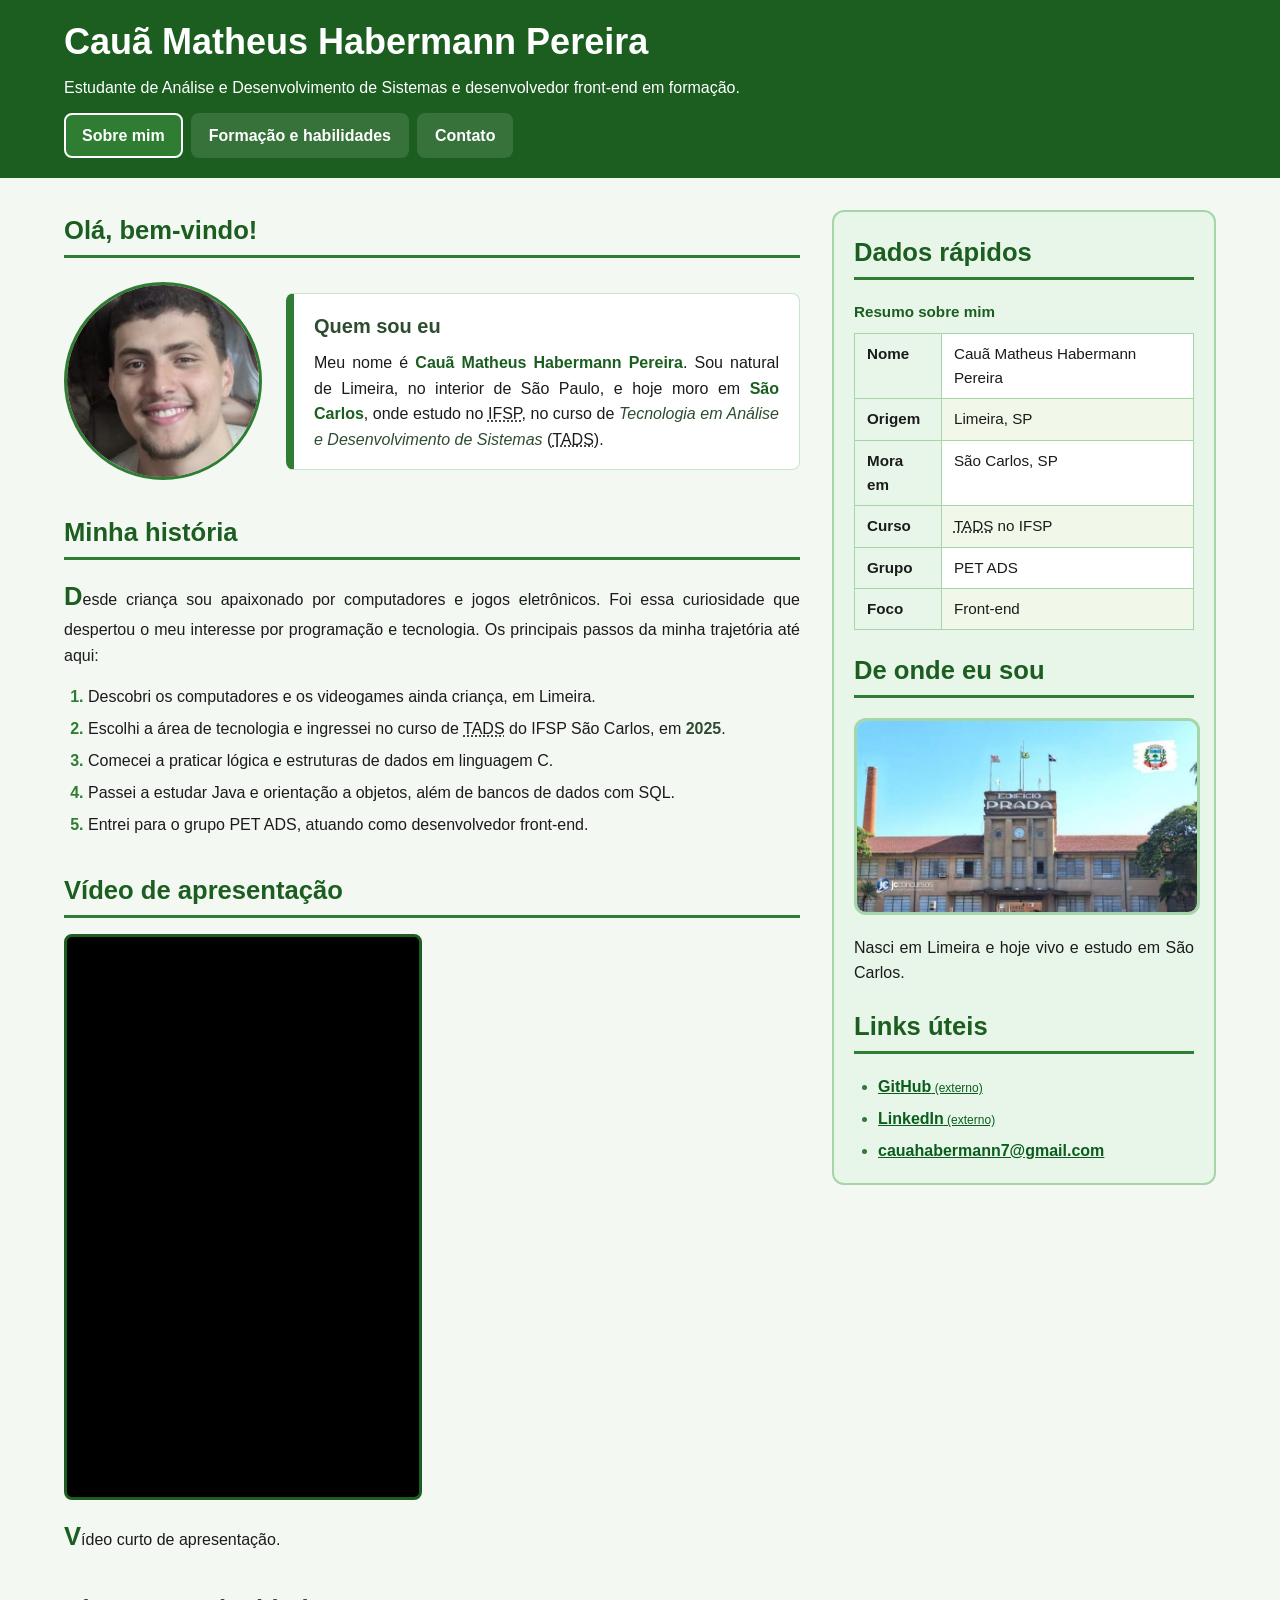
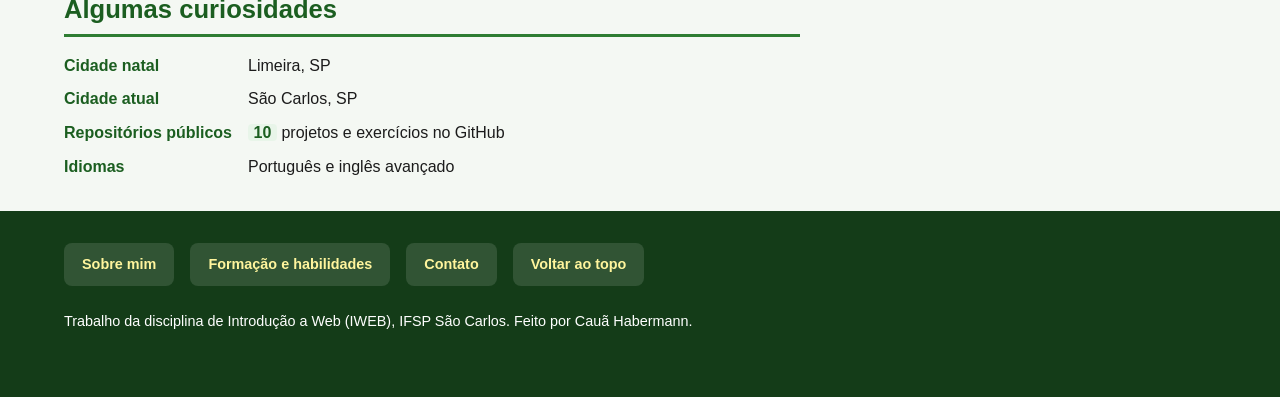
<file: iw/index.html>
<!DOCTYPE html>
<html lang="pt-br">

<head>
    <meta charset="utf-8">
    <title>Cauã Habermann | Sobre mim</title>
    <link rel="stylesheet" href="estilos.css">
</head>

<body>
    <header id="topo">
        <h1>Cauã Matheus Habermann Pereira</h1>
        <p>Estudante de Análise e Desenvolvimento de Sistemas e desenvolvedor front-end em formação.</p>
        <nav>
            <ul>
                <li><a href="index.html" class="atual" title="Você está na página inicial: Sobre mim">Sobre mim</a></li>
                <li><a href="formacao.html" title="Ir para a página de formação, experiência e habilidades">Formação e
                        habilidades</a></li>
                <li><a href="contato.html" title="Ir para a página de contato e formulário">Contato</a></li>
            </ul>
        </nav>
    </header>


    <main>
        <article>

            <section class="apresentacao">
                <h2>Olá, bem-vindo!</h2>
                <img class="perfil" src="img/fotoperfil.jpg" width="400" height="400"
                    alt="Ilustração de uma silhueta de pessoa em fundo verde, representando a foto de perfil do Cauã">
                <article>
                    <header>
                        <h3>Quem sou eu</h3>
                    </header>
                    <p>
                        Meu nome é <strong>Cauã Matheus Habermann Pereira</strong>. Sou natural de Limeira, no
                        interior de São Paulo, e hoje moro em <strong>São Carlos</strong>, onde estudo no
                        <abbr title="Instituto Federal de Educação, Ciência e Tecnologia de São Paulo">IFSP</abbr>,
                        no curso de <em>Tecnologia em Análise e Desenvolvimento de Sistemas</em>
                        (<abbr title="Tecnologia em Análise e Desenvolvimento de Sistemas">TADS</abbr>).
                    </p>
                </article>
            </section>

            <section>
                <h2>Minha história</h2>
                <p>
                    Desde criança sou apaixonado por computadores e jogos eletrônicos. Foi essa curiosidade
                    que despertou o meu interesse por programação e tecnologia. Os principais passos da
                    minha trajetória até aqui:
                </p>
                <ol>
                    <li>Descobri os computadores e os videogames ainda criança, em Limeira.</li>
                    <li>Escolhi a área de tecnologia e ingressei no curso de <abbr
                    title="Tecnologia em Análise e Desenvolvimento de Sistemas">TADS</abbr> do IFSP São Carlos,
                        em <time datetime="2025">2025</time>.</li>
                    <li>Comecei a praticar lógica e estruturas de dados em linguagem C.</li>
                    <li>Passei a estudar Java e orientação a objetos, além de bancos de dados com SQL.</li>
                    <li>Entrei para o grupo PET ADS, atuando como desenvolvedor front-end.</li>
                </ol>

            </section>

            <section>
                <h2>Vídeo de apresentação</h2>
                <iframe src="https://www.youtube.com/embed/_QSm4wiiZ1A" title="Vídeo de apresentação do Cauã no YouTube"
                    width="315" height="560"></iframe>
                <p>
                    Vídeo curto de apresentação. 
                </p>
            </section>

            <section>
                <h2>Algumas curiosidades</h2>
                <dl>
                    <dt>Cidade natal</dt>
                    <dd>Limeira, SP</dd>
                    <dt>Cidade atual</dt>
                    <dd>São Carlos, SP</dd>
                    <dt>Repositórios públicos</dt>
                    <dd><data value="10">10</data> projetos e exercícios no GitHub</dd>
                    <dt>Idiomas</dt>
                    <dd>Português e inglês avançado</dd>
                </dl>
            </section>

        </article>
        <aside>
            <h2>Dados rápidos</h2>
            <table>
                <caption>Resumo sobre mim</caption>
                <colgroup span="1"></colgroup>
                <tr>
                    <th>Nome</th>
                    <td>Cauã Matheus Habermann Pereira</td>
                </tr>
                <tr>
                    <th>Origem</th>
                    <td>Limeira, SP</td>
                </tr>
                <tr>
                    <th>Mora em</th>
                    <td>São Carlos, SP</td>
                </tr>
                <tr>
                    <th>Curso</th>
                    <td><abbr title="Tecnologia em Análise e Desenvolvimento de Sistemas">TADS</abbr> no IFSP</td>
                </tr>
                <tr>
                    <th>Grupo</th>
                    <td>PET ADS</td>
                </tr>
                <tr>
                    <th>Foco</th>
                    <td>Front-end</td>
                </tr>
            </table>

            <h2>De onde eu sou</h2>
              <img src="img/Limeira.jpg" width="600" height="400"
                alt="Limeira, Edificio Prada">
            <p>Nasci em Limeira e hoje vivo e estudo em São Carlos.</p>

            <h2>Links úteis</h2>
            <ul>
                <li><a href="https://github.com/BABERMANN" target="_blank"
                        title="Abrir meu perfil no GitHub em uma nova aba">GitHub</a></li>
                <li><a href="https://www.linkedin.com/in/cau%C3%A3-habermann/" target="_blank"
                        title="Abrir meu perfil no LinkedIn em uma nova aba">LinkedIn</a></li>
                <li><a href="mailto:cauahabermann7@gmail.com"
                        title="Enviar um e-mail para mim">cauahabermann7@gmail.com</a></li>
            </ul>
        </aside>
    </main>
    <footer>
        <nav>
            <ul>
                <li><a href="index.html" title="Ir para a página inicial">Sobre mim</a></li>
                <li><a href="formacao.html" title="Ir para formação e habilidades">Formação e habilidades</a></li>
                <li><a href="contato.html" title="Ir para a página de contato">Contato</a></li>
                <li><a href="#topo" title="Voltar ao topo da página">Voltar ao topo</a></li>
            </ul>
        </nav>
        <p>Trabalho da disciplina de Introdução a Web (IWEB), IFSP São Carlos. Feito por Cauã Habermann.</p>
    </footer>
</body>

</html>
</file>
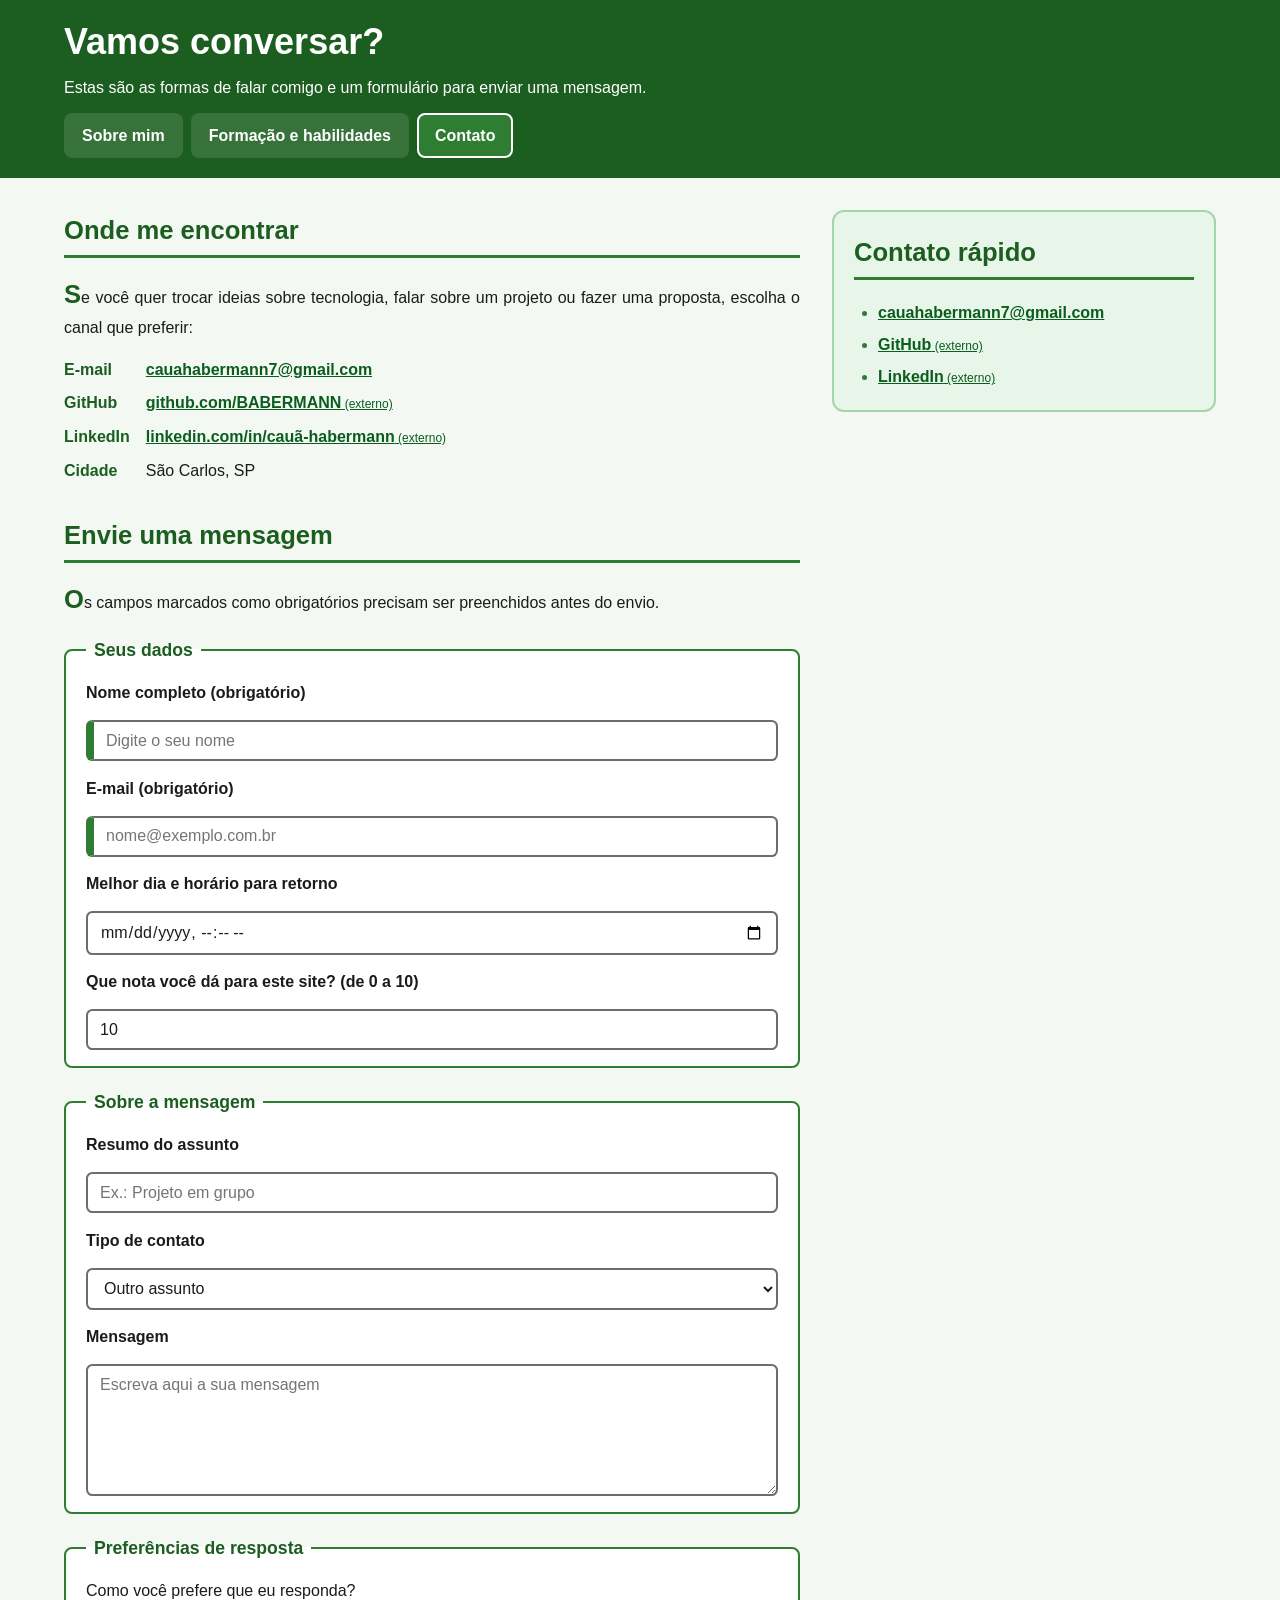
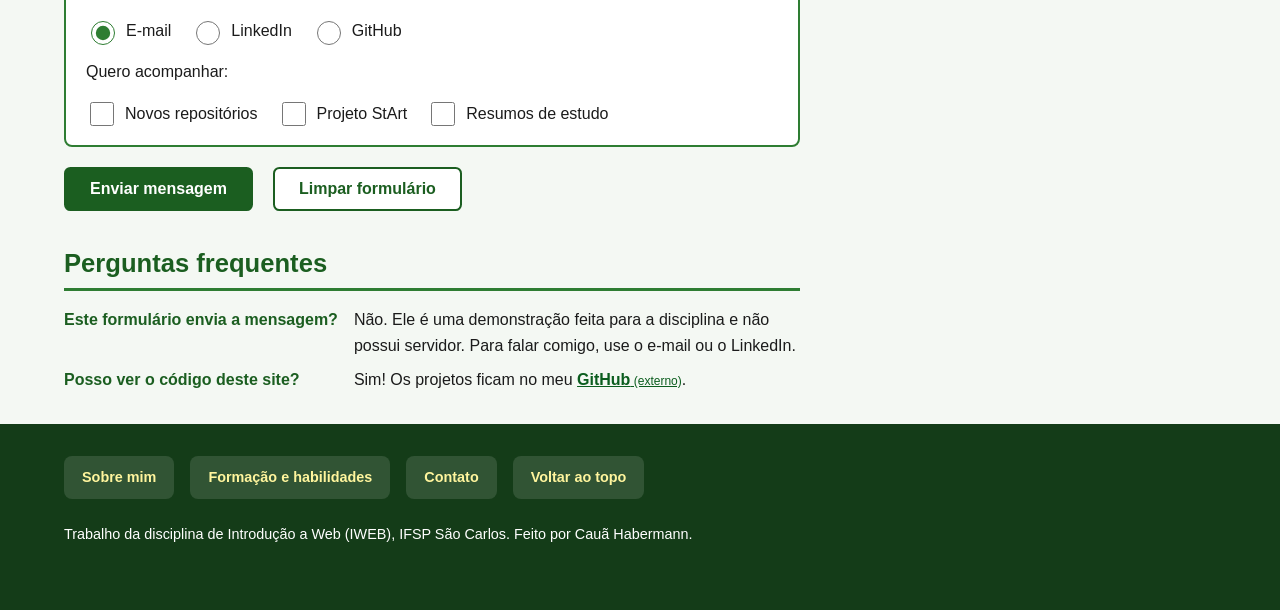
<file: iw/contato.html>
<!DOCTYPE html>
<html lang="pt-br">
    <head>
        <meta charset="utf-8">
        <title>Contato | Cauã Habermann</title>
        <link rel="stylesheet" href="estilos.css">
    </head>
    <body>
        <header id="topo">
            <h1>Vamos conversar?</h1>
            <p>Estas são as formas de falar comigo e um formulário para enviar uma mensagem.</p>
            <nav>
                <ul>
                    <li><a href="index.html" title="Ir para a página inicial: Sobre mim">Sobre mim</a></li>
                    <li><a href="formacao.html" title="Ir para a página de formação e habilidades">Formação e habilidades</a></li>
                    <li><a href="contato.html" class="atual" title="Você está na página de contato">Contato</a></li>
                </ul>
            </nav>
        </header>

        <main>
            <article>

                <section>
                    <h2>Onde me encontrar</h2>
                    <p>
                        Se você quer trocar ideias sobre tecnologia, falar sobre um projeto ou fazer uma
                        proposta, escolha o canal que preferir:
                    </p>
                    <dl>
                        <dt>E-mail</dt>
                        <dd><a href="mailto:cauahabermann7@gmail.com" title="Enviar um e-mail para o Cauã">cauahabermann7@gmail.com</a></dd>
                        <dt>GitHub</dt>
                        <dd><a href="https://github.com/BABERMANN" target="_blank" title="Abrir o perfil do Cauã no GitHub em uma nova aba">github.com/BABERMANN</a></dd>
                        <dt>LinkedIn</dt>
                        <dd><a href="https://www.linkedin.com/in/cau%C3%A3-habermann/" target="_blank" title="Abrir o perfil do Cauã no LinkedIn em uma nova aba">linkedin.com/in/cauã-habermann</a></dd>
                        <dt>Cidade</dt>
                        <dd>São Carlos, SP</dd>
                    </dl>
                </section>

                <section id="formulario">
                    <h2>Envie uma mensagem</h2>
                    <p>
                        Os campos marcados como obrigatórios precisam ser preenchidos antes do envio.
                    </p>

                    <form action="contato.html" method="GET" autocomplete="on">
                        <input type="hidden" name="origem" value="pagina-contato">

                        <fieldset>
                            <legend>Seus dados</legend>

                            <label for="nome">Nome completo (obrigatório)</label>
                            <input id="nome" type="text" name="nome" minlength="3" maxlength="60"
                                   placeholder="Digite o seu nome" required>

                            <label for="email">E-mail (obrigatório)</label>
                            <input id="email" type="email" name="email"
                                   placeholder="nome@exemplo.com.br" required>

                            <label for="retorno">Melhor dia e horário para retorno</label>
                            <input id="retorno" type="datetime-local" name="retorno">

                            <label for="nota">Que nota você dá para este site? (de 0 a 10)</label>
                            <input id="nota" type="number" name="nota" min="0" max="10" step="1" value="10">
                        </fieldset>

                        <fieldset>
                            <legend>Sobre a mensagem</legend>

                            <label for="resumo">Resumo do assunto</label>
                            <input id="resumo" type="text" name="resumo" minlength="3" maxlength="40"
                                   pattern="[A-Za-zÀ-ÿ0-9 ]{3,40}"
                                   title="Use de 3 a 40 letras, números ou espaços"
                                   placeholder="Ex.: Projeto em grupo">

                            <label for="assunto">Tipo de contato</label>
                            <select id="assunto" name="assunto">
                                <option value="">---</option>
                                <option value="estagio">Oportunidade de estágio</option>
                                <option value="projeto">Projeto em grupo</option>
                                <option value="duvida">Dúvida sobre os meus repositórios</option>
                                <option value="outro" selected>Outro assunto</option>
                            </select>

                            <label for="mensagem">Mensagem</label>
                            <textarea id="mensagem" name="mensagem" rows="6" cols="50" maxlength="500"
                                      placeholder="Escreva aqui a sua mensagem" required></textarea>
                        </fieldset>
                        <fieldset>
                            <legend>Preferências de resposta</legend>

                            <p>Como você prefere que eu responda?</p>
                            <section class="opcoes">
                                <label class="opcao" for="resp-email">
                                    <input id="resp-email" type="radio" name="resposta" value="email" checked>E-mail
                                </label>
                                <label class="opcao" for="resp-linkedin">
                                    <input id="resp-linkedin" type="radio" name="resposta" value="linkedin">LinkedIn
                                </label>
                                <label class="opcao" for="resp-github">
                                    <input id="resp-github" type="radio" name="resposta" value="github">GitHub
                                </label>
                            </section>
                            <p>Quero acompanhar:</p>
                            <section class="opcoes">
                                <label class="opcao" for="ac-repos">
                                    <input id="ac-repos" type="checkbox" name="acompanhar[]" value="repositorios">Novos repositórios
                                </label>
                                <label class="opcao" for="ac-start">
                                    <input id="ac-start" type="checkbox" name="acompanhar[]" value="start">Projeto StArt
                                </label>
                                <label class="opcao" for="ac-estudos">
                                    <input id="ac-estudos" type="checkbox" name="acompanhar[]" value="estudos">Resumos de estudo
                                </label>
                            </section>
                        </fieldset>

                        <section class="opcoes">
                            <input type="submit" value="Enviar mensagem">
                            <input type="reset" value="Limpar formulário">
                        </section>
                    </form>
                </section>
                <section>
                    <h2>Perguntas frequentes</h2>
                    <dl>
                        <dt>Este formulário envia a mensagem?</dt>
                        <dd>Não. Ele é uma demonstração feita para a disciplina e não possui servidor. Para falar comigo, use o e-mail ou o LinkedIn.</dd>
                        <dt>Posso ver o código deste site?</dt>
                        <dd>Sim! Os projetos ficam no meu <a href="https://github.com/BABERMANN" target="_blank" title="Abrir o GitHub do Cauã em uma nova aba">GitHub</a>.</dd>
                    </dl>
                </section>
            </article>
            <aside>
                <h2>Contato rápido</h2>
                <ul>
                    <li><a href="mailto:cauahabermann7@gmail.com" title="Enviar um e-mail para o Cauã">cauahabermann7@gmail.com</a></li>
                    <li><a href="https://github.com/BABERMANN" target="_blank" title="Abrir o GitHub do Cauã em uma nova aba">GitHub</a></li>
                    <li><a href="https://www.linkedin.com/in/cau%C3%A3-habermann/" target="_blank" title="Abrir o LinkedIn do Cauã em uma nova aba">LinkedIn</a></li>
                </ul>
                    
                    </tfoot>
                </table>
            </aside>
        </main>
        <footer>
            <nav>
                <ul>
                    <li><a href="index.html" title="Ir para a página inicial">Sobre mim</a></li>
                    <li><a href="formacao.html" title="Ir para formação e habilidades">Formação e habilidades</a></li>
                    <li><a href="contato.html" title="Ir para a página de contato">Contato</a></li>
                    <li><a href="#topo" title="Voltar ao topo da página">Voltar ao topo</a></li>
                </ul>
            </nav>
            <p>Trabalho da disciplina de Introdução a Web (IWEB), IFSP São Carlos. Feito por Cauã Habermann.</p>
        </footer>
    </body>
</html>
</file>
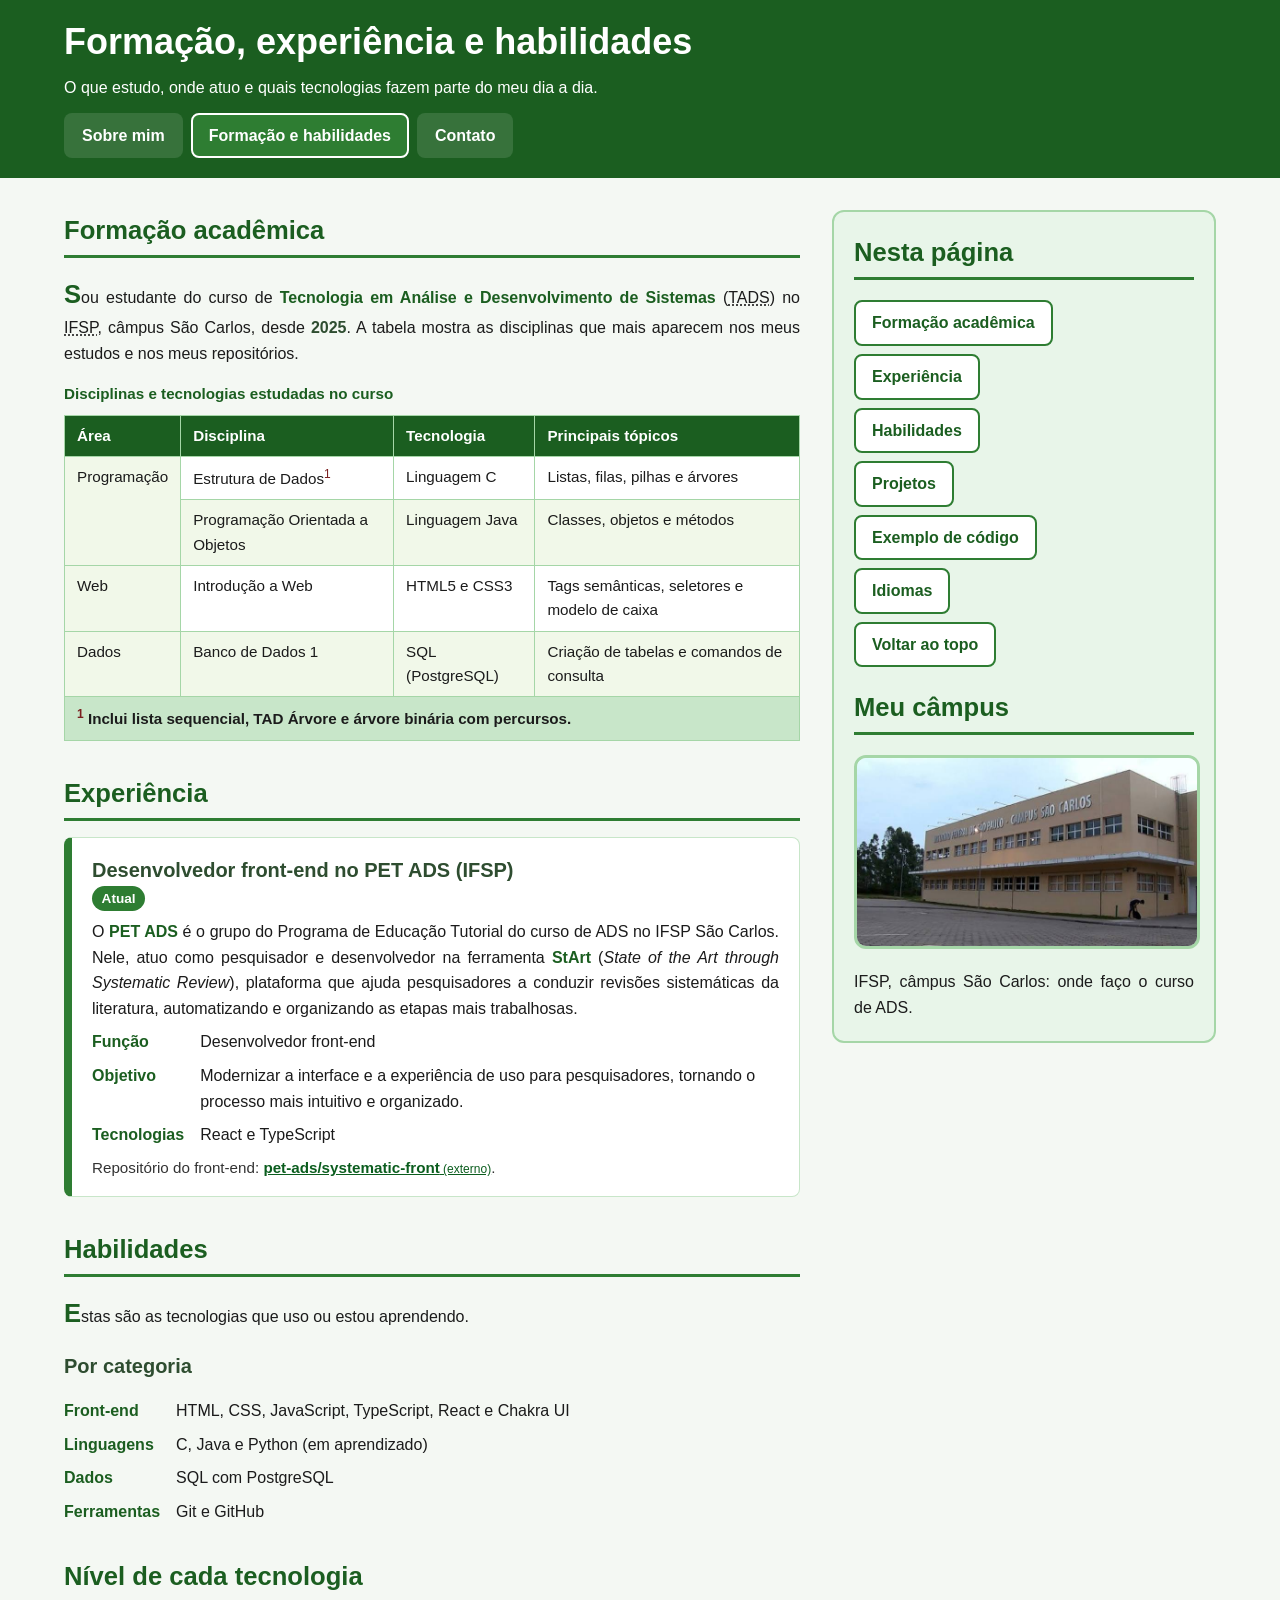
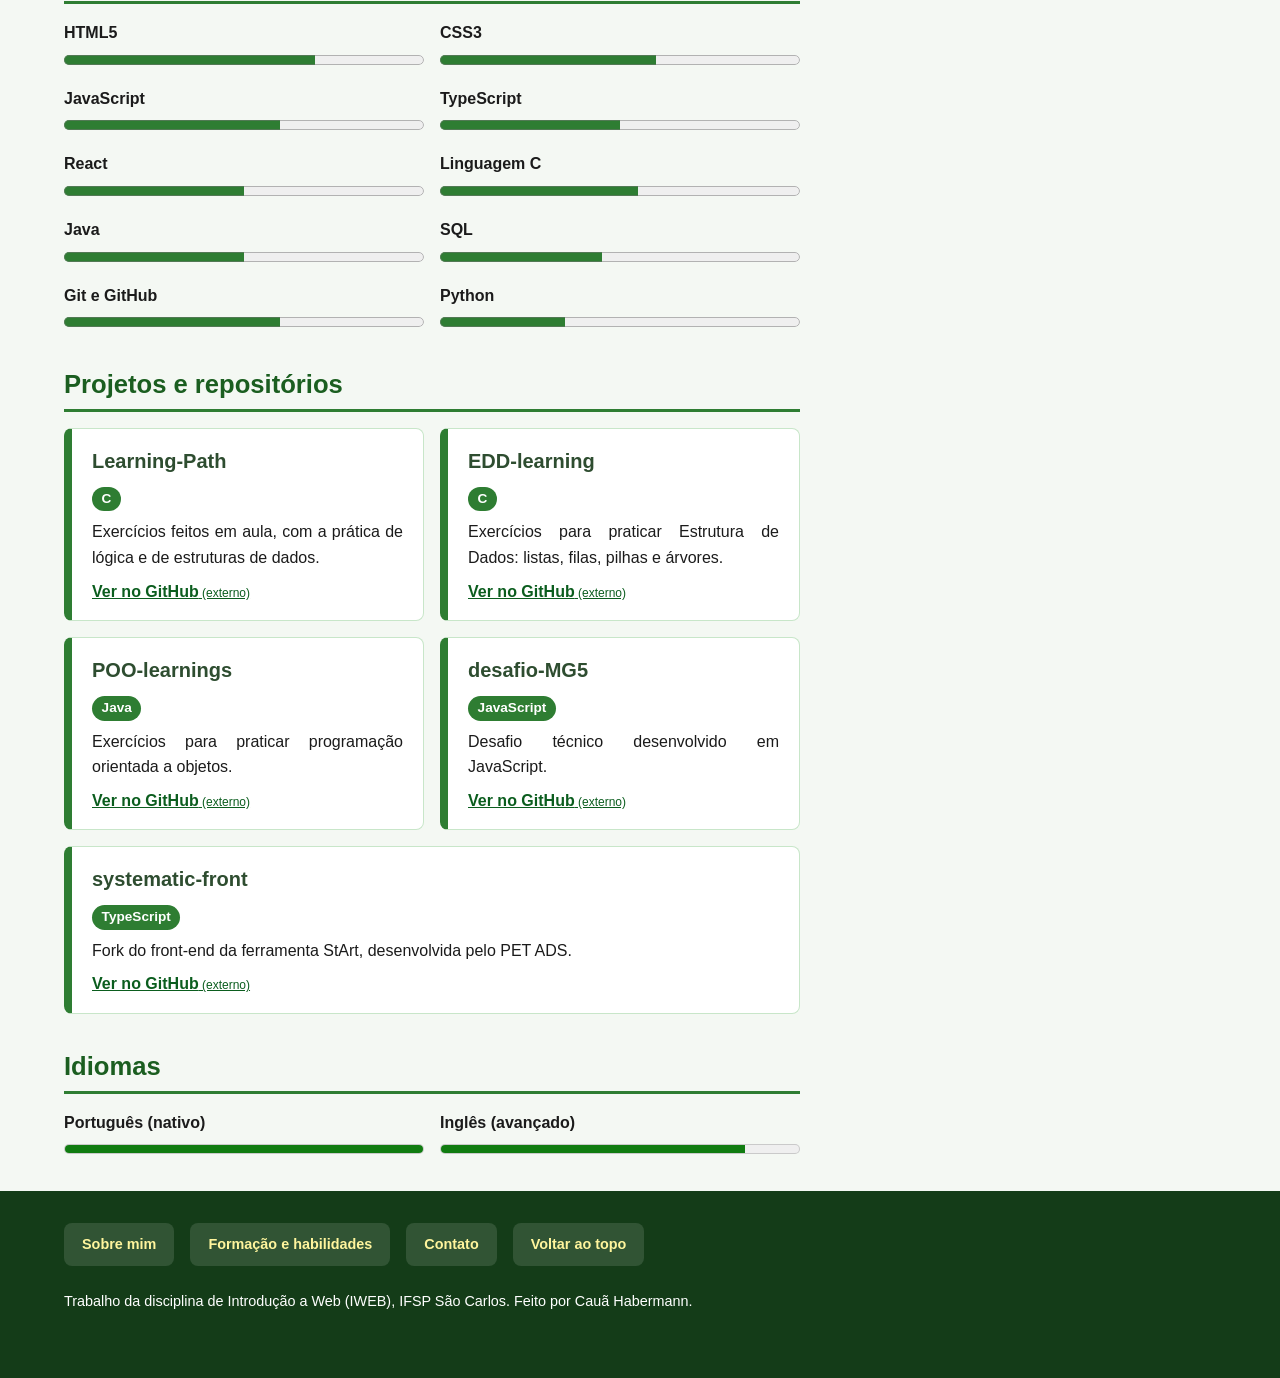
<file: iw/formacao.html>
<!DOCTYPE html>
<html lang="pt-br">
    <head>
        <meta charset="utf-8">
        <title>Formação e habilidades | Cauã Habermann</title>
        <link rel="stylesheet" href="estilos.css">
    </head>

    <body>
        <header id="topo">
            <h1>Formação, experiência e habilidades</h1>
            <p>O que estudo, onde atuo e quais tecnologias fazem parte do meu dia a dia.</p>
            <nav>
                <ul>
                    <li><a href="index.html" title="Ir para a página inicial: Sobre mim">Sobre mim</a></li>
                    <li><a href="formacao.html" class="atual" title="Você está na página de formação e habilidades">Formação e habilidades</a></li>
                    <li><a href="contato.html" title="Ir para a página de contato e formulário">Contato</a></li>
                </ul>
            </nav>
        </header>

        <main>
            <article>
                <section id="formacao">
                    <h2>Formação acadêmica</h2>
                    <p>
                        Sou estudante do curso de <strong>Tecnologia em Análise e Desenvolvimento de Sistemas</strong>
                        (<abbr title="Tecnologia em Análise e Desenvolvimento de Sistemas">TADS</abbr>) no
                        <abbr title="Instituto Federal de Educação, Ciência e Tecnologia de São Paulo">IFSP</abbr>,
                        câmpus São Carlos, desde <time datetime="2025">2025</time>. A tabela mostra as disciplinas
                        que mais aparecem nos meus estudos e nos meus repositórios.
                    </p>

                    <table>
                        <caption>Disciplinas e tecnologias estudadas no curso</caption>
                        <colgroup span="1"></colgroup>
                        <thead>
                            <tr>
                                <th>Área</th>
                                <th>Disciplina</th>
                                <th>Tecnologia</th>
                                <th>Principais tópicos</th>
                            </tr>
                        </thead>
                        <tbody>
                            <tr>
                                <td rowspan="2">Programação</td>
                                <td>Estrutura de Dados<sup>1</sup></td>
                                <td>Linguagem C</td>
                                <td>Listas, filas, pilhas e árvores</td>
                            </tr>
                            <tr>
                                <td>Programação Orientada a Objetos</td>
                                <td>Linguagem Java</td>
                                <td>Classes, objetos e métodos</td>
                            </tr>
                            <tr>
                                <td>Web</td>
                                <td>Introdução a Web</td>
                                <td>HTML5 e CSS3</td>
                                <td>Tags semânticas, seletores e modelo de caixa</td>
                            </tr>
                            <tr>
                                <td>Dados</td>
                                <td>Banco de Dados 1</td>
                                <td>SQL (PostgreSQL)</td>
                                <td>Criação de tabelas e comandos de consulta</td>
                            </tr>
                        </tbody>
                        <tfoot>
                            <tr>
                                <td colspan="4"><sup>1</sup> Inclui lista sequencial, TAD Árvore e árvore binária com percursos.</td>
                            </tr>
                        </tfoot>
                    </table>
                </section>
                <section id="experiencia">
                    <h2>Experiência</h2>
                    <article>
                        <header>
                            <h3>Desenvolvedor front-end no PET ADS (IFSP)</h3>
                            <p><span class="etiqueta">Atual</span></p>
                        </header>
                        <p>
                            O <strong>PET ADS</strong> é o grupo do Programa de Educação Tutorial do curso de ADS no IFSP
                            São Carlos. Nele, atuo como pesquisador e desenvolvedor na ferramenta <strong>StArt</strong>
                            (<i lang="en">State of the Art through Systematic Review</i>), plataforma que ajuda
                            pesquisadores a conduzir revisões sistemáticas da literatura, automatizando e organizando
                            as etapas mais trabalhosas.
                        </p>
                        <dl>
                            <dt>Função</dt>
                            <dd>Desenvolvedor front-end</dd>
                            <dt>Objetivo</dt>
                            <dd>Modernizar a interface e a experiência de uso para pesquisadores, tornando o processo mais intuitivo e organizado.</dd>
                            <dt>Tecnologias</dt>
                            <dd>React e TypeScript</dd>
                        </dl>
                        <footer>
                            <p>Repositório do front-end: <a href="https://github.com/pet-ads/systematic-front" target="_blank" title="Abrir o repositório systematic-front do PET ADS no GitHub em uma nova aba">pet-ads/systematic-front</a>.</p>
                        </footer>
                    </article>
                </section>
                <section id="habilidades">
                    <h2>Habilidades</h2>
                    <p>
                        Estas são as tecnologias que uso ou estou aprendendo.
                    </p>
                    <h3>Por categoria</h3>
                    <dl>
                        <dt>Front-end</dt>
                        <dd>HTML, CSS, JavaScript, TypeScript, React e Chakra UI</dd>
                        <dt>Linguagens</dt>
                        <dd>C, Java e Python (em aprendizado)</dd>
                        <dt>Dados</dt>
                        <dd>SQL com PostgreSQL</dd>
                        <dt>Ferramentas</dt>
                        <dd>Git e GitHub</dd>
                    </dl>
                </section>

                <section class="barras">
                    <h2>Nível de cada tecnologia</h2>
                    <p>
                        <label for="p-html">HTML5</label>
                        <progress id="p-html" value="70" max="100">70%</progress>
                    </p>
                    <p>
                        <label for="p-css">CSS3</label>
                        <progress id="p-css" value="60" max="100">60%</progress>
                    </p>
                    <p>
                        <label for="p-js">JavaScript</label>
                        <progress id="p-js" value="60" max="100">60%</progress>
                    </p>
                    <p>
                        <label for="p-ts">TypeScript</label>
                        <progress id="p-ts" value="50" max="100">50%</progress>
                    </p>
                    <p>
                        <label for="p-react">React</label>
                        <progress id="p-react" value="50" max="100">50%</progress>
                    </p>
                    <p>
                        <label for="p-c">Linguagem C</label>
                        <progress id="p-c" value="55" max="100">55%</progress>
                    </p>
                    <p>
                        <label for="p-java">Java</label>
                        <progress id="p-java" value="50" max="100">50%</progress>
                    </p>
                    <p>
                        <label for="p-sql">SQL</label>
                        <progress id="p-sql" value="45" max="100">45%</progress>
                    </p>
                    <p>
                        <label for="p-git">Git e GitHub</label>
                        <progress id="p-git" value="60" max="100">60%</progress>
                    </p>
                    <p>
                        <label for="p-py">Python</label>
                        <progress id="p-py" value="35" max="100">35%</progress>
                    </p>
                </section>
                <section id="projetos" class="cartoes">
                    <h2>Projetos e repositórios</h2>
                    <article>
                        <h3>Learning-Path</h3>
                        <p><span class="etiqueta">C</span></p>
                        <p>Exercícios feitos em aula, com a prática de lógica e de estruturas de dados.</p>
                        <a href="https://github.com/BABERMANN/Learning-Path" target="_blank" title="Abrir o repositório Learning-Path no GitHub em uma nova aba">Ver no GitHub</a>
                    </article>
                    <article>
                        <h3>EDD-learning</h3>
                        <p><span class="etiqueta">C</span></p>
                        <p>Exercícios para praticar Estrutura de Dados: listas, filas, pilhas e árvores.</p>
                        <a href="https://github.com/BABERMANN/EDD-learning" target="_blank" title="Abrir o repositório EDD-learning no GitHub em uma nova aba">Ver no GitHub</a>
                    </article>
                    <article>
                        <h3>POO-learnings</h3>
                        <p><span class="etiqueta">Java</span></p>
                        <p>Exercícios para praticar programação orientada a objetos.</p>
                        <a href="https://github.com/BABERMANN/POO-learnings" target="_blank" title="Abrir o repositório POO-learnings no GitHub em uma nova aba">Ver no GitHub</a>
                    </article>
                    <article>
                        <h3>desafio-MG5</h3>
                        <p><span class="etiqueta">JavaScript</span></p>
                        <p>Desafio técnico desenvolvido em JavaScript.</p>
                        <a href="https://github.com/BABERMANN/desafio-MG5" target="_blank" title="Abrir o repositório desafio-MG5 no GitHub em uma nova aba">Ver no GitHub</a>
                    </article>
                    <article>
                        <h3>systematic-front</h3>
                        <p><span class="etiqueta">TypeScript</span></p>
                        <p>Fork do front-end da ferramenta StArt, desenvolvida pelo PET ADS.</p>
                        <a href="https://github.com/BABERMANN/systematic-front" target="_blank" title="Abrir o repositório systematic-front no GitHub em uma nova aba">Ver no GitHub</a>
                    </article>
                </section>
  
                <section id="idiomas" class="barras">
                    <h2>Idiomas</h2>
                    <p>
                        <label for="m-pt">Português (nativo)</label>
                        <meter id="m-pt" min="0" max="100" value="100">100%</meter>
                    </p>
                    <p>
                        <label for="m-en">Inglês (avançado)</label>
                        <meter id="m-en" min="0" max="100" value="85">85%</meter>
                    </p>
                </section>
            </article>
            <aside>
                <h2>Nesta página</h2>
                <nav>
                    <ul>
                        <li><a href="#formacao" title="Ir para a seção Formação acadêmica">Formação acadêmica</a></li>
                        <li><a href="#experiencia" title="Ir para a seção Experiência">Experiência</a></li>
                        <li><a href="#habilidades" title="Ir para a seção Habilidades">Habilidades</a></li>
                        <li><a href="#projetos" title="Ir para a seção Projetos e repositórios">Projetos</a></li>
                        <li><a href="#codigo" title="Ir para a seção Exemplo de código">Exemplo de código</a></li>
                        <li><a href="#idiomas" title="Ir para a seção Idiomas">Idiomas</a></li>
                        <li><a href="#topo" title="Voltar ao topo da página">Voltar ao topo</a></li>
                    </ul>
                </nav>

                <h2>Meu câmpus</h2>
                <img src="img/ifsp.jpg" width="600" height="400"
                     alt="Ilustração de um prédio verde de dois andares com janelas brancas, representando o câmpus do IFSP">
                <p>IFSP, câmpus São Carlos: onde faço o curso de ADS.</p>
                
            </aside>
        </main>
        <footer>
            <nav>
                <ul>
                    <li><a href="index.html" title="Ir para a página inicial">Sobre mim</a></li>
                    <li><a href="formacao.html" title="Ir para formação e habilidades">Formação e habilidades</a></li>
                    <li><a href="contato.html" title="Ir para a página de contato">Contato</a></li>
                    <li><a href="#topo" title="Voltar ao topo da página">Voltar ao topo</a></li>
                </ul>
            </nav>
            <p>Trabalho da disciplina de Introdução a Web (IWEB), IFSP São Carlos. Feito por Cauã Habermann.</p>
        </footer>
    </body>
</html>
</file>
<file: iw/estilos.css>
html { font-size: 100%; scroll-behavior: smooth; }

body {
    margin: 0;
    display: grid;
    grid-template-rows: auto 1fr auto;
    min-height: 100vh;
    font-family: Verdana, Geneva, sans-serif;
    line-height: 1.6;
    color: #1b1b1b;
    background-color: #f4f8f3;
}


header, footer {
    display: grid;
    grid-template-columns: minmax(1rem, 1fr) minmax(0, 72rem) minmax(1rem, 1fr);
    row-gap: 0.75rem;
    padding: 1.25rem 0;
    color: white;
    background-color: #1b5e20;
}
header > *, footer > * { grid-column: 2; }
footer {
    font-size: 0.9rem;
    background-color: rgb(20, 60, 24);
    padding-top: 2rem;
    padding-bottom: 4rem;
}


h1, h2, h3 { margin: 0; }
h1 { font-size: 2.25rem; line-height: 1.2; color: white; }
h2 { font-size: 1.6rem; color: #1b5e20; border-bottom: 3px solid #2e7d32; padding-bottom: 0.25rem; }
h3 { font-size: 1.25rem; color: #2e4d30; }

nav ul { display: flex; flex-wrap: wrap; gap: 0.5rem; list-style: none; margin: 0; padding: 0; }
nav a {
    display: inline-block;
    padding: 0.5rem 1rem;
    border: 2px solid transparent;
    border-radius: 0.5rem;
    text-decoration: none;
    color: white;
    background-color: rgba(255, 255, 255, 0.12);
}
nav a:hover { color: #1b1b1b; background-color: gold; }
nav a:focus { outline: 3px solid gold; }
nav a.atual { border-color: white; background-color: #2e7d32; }
aside nav ul { flex-direction: column; }
aside nav a { color: #1b5e20; background-color: white; border-color: #2e7d32; }
aside nav a:hover { color: white; background-color: #1b5e20; }


main {
    display: grid;
    grid-template-columns: minmax(1rem, 1fr) minmax(0, 46rem) minmax(0, 24rem) minmax(1rem, 1fr);
    column-gap: 2rem;
    align-items: start;
    padding: 2rem 0;
    min-height: 60vh;
}
main > article { grid-column: 2; display: grid; row-gap: 2rem; }
main > aside {
    grid-column: 3;
    display: grid;
    row-gap: 1.25rem;
    padding: 1.25rem;
    background-color: #e8f5e9;
    border: 2px solid #a5d6a7;
    border-radius: 0.75rem;
}
section { display: grid; row-gap: 1rem; }


article article {
    display: grid;
    row-gap: 0.5rem;
    padding: 1rem 1.25rem;
    background-color: white;
    border: 1px solid #c8e6c9;
    border-left: 8px solid #2e7d32;
    border-radius: 0.5rem;
}
article article > header, article article > footer {
    display: block;
    padding: 0;
    font-size: 0.95rem;
    color: #333;
    background-color: transparent;
}
section.cartoes, section.apresentacao, section.opcoes { display: flex; flex-wrap: wrap; gap: 1rem; }
section.apresentacao { align-items: center; gap: 1.5rem; }
section.cartoes > h2, section.apresentacao > h2 { flex: 1 1 100%; }
section.cartoes > article { flex: 1 1 14rem; }
section.apresentacao > article { flex: 1 1 18rem; }
section.opcoes { gap: 1.25rem; }

p { margin: 0; text-align: justify; }
main > article > section > p:first-of-type::first-letter { font-size: 1.6rem; font-weight: bold; color: #1b5e20; }
strong, span, data, dt { font-weight: bold; color: #1b5e20; }
em, time { color: #2e4d30; }
time { font-weight: bold; }

i, em { font-style: italic; }
u { text-decoration: underline dotted; }
abbr { text-decoration: underline dotted; cursor: help; }

sup { font-size: 0.75rem; color: #7a1f1f; }
data { padding: 0 0.35rem; background-color: #e8f5e9; border-radius: 0.25rem; }
span.etiqueta { display: inline-block; padding: 0.1rem 0.6rem; font-size: 0.85rem; color: white; background-color: #2e7d32; border-radius: 1rem; }

#topo { scroll-margin-top: 1rem; }
::selection { color: black; background-color: gold; }


a { font-weight: bold; color: #0b5d1e; }
a:visited { color: #4a148c; }
a:hover { color: black; background-color: gold; }
a:focus { outline: 3px solid #1b1b1b; color: black; background-color: yellow; }
a[href^="http"]::after { content: " (externo)"; font-size: 0.75rem; font-weight: normal; }
body > footer a, body > footer a:visited { color: #fff59d; }
body > footer a:hover, body > footer a:focus { color: black; }
body > footer p { font-size: 0.9rem; text-align: left; margin-top: 0.75rem; }
body > footer li { font-size: 0.9rem; text-align: left; }
body > footer ul { display: flex; flex-wrap: wrap; gap: 1rem; list-style: none; margin: 0; padding: 0; }


ul, ol { display: grid; row-gap: 0.4rem; margin: 0; padding-left: 1.5rem; }
li::marker { font-weight: bold; color: #2e7d32; }
dl { display: grid; grid-template-columns: max-content 1fr; gap: 0.5rem 1rem; margin: 0; }
dd { margin: 0; }


img,iframe {
    display: block;
    width: 100%;
    background-color: white;
    border: 3px solid #a5d6a7;
    border-radius: 0.75rem;
}
img { height: auto; }
img.perfil { width: 12rem; border-radius: 50%; border-color: #2e7d32; }
iframe { border: 3px solid #1b5e20; border-radius: 0.5rem; background-color: black; }

iframe { max-width: 22rem; }


table { width: 100%; border-collapse: collapse; font-size: 0.95rem; background-color: white; }
caption { padding-bottom: 0.5rem; text-align: left; font-weight: bold; color: #1b5e20; }
colgroup { background-color: #f1f8e9; }
th, td { padding: 0.5rem 0.75rem; text-align: left; vertical-align: top; border: 1px solid #a5d6a7; }
thead th { color: white; background-color: #1b5e20; }
tbody th { color: #1b1b1b; background-color: #e8f5e9; }
tbody tr:nth-child(even) { background-color: #f1f8e9; }
tbody tr:hover { background-color: #fff9c4; }
tfoot td { font-weight: bold; background-color: #c8e6c9; }


progress, meter { width: 100%; height: 1.25rem; accent-color: #2e7d32; }
section.barras { grid-template-columns: repeat(auto-fit, minmax(16rem, 1fr)); gap: 1rem; }
section.barras > h2 { grid-column: 1 / -1; }
section.barras > p { display: grid; row-gap: 0.25rem; }


form { display: grid; row-gap: 1.25rem; }
fieldset {
    display: grid;
    row-gap: 0.9rem;
    margin: 0;
    padding: 1rem 1.25rem;
    background-color: white;
    border: 2px solid #2e7d32;
    border-radius: 0.5rem;
}
legend { padding: 0 0.5rem; font-size: 1.1rem; font-weight: bold; color: #1b5e20; }
label { font-weight: bold; }
label.opcao { display: inline-flex; align-items: center; gap: 0.5rem; font-weight: normal; }
input, select, textarea, option {
    box-sizing: border-box;
    padding: 0.6rem 0.75rem;
    font-family: inherit;
    font-size: 1rem;
    color: #1b1b1b;
    background-color: white;
    border: 2px solid #6d6d6d;
    border-radius: 0.4rem;
}
input, select, textarea { display: block; width: 100%; }
input[type="radio"], input[type="checkbox"] { display: inline-block; width: 1.5rem; height: 1.5rem; padding: 0; accent-color: #2e7d32; }
input[type="submit"], input[type="reset"] {
    display: inline-block;
    width: auto;
    padding: 0.7rem 1.5rem;
    font-weight: bold;
    cursor: pointer;
    color: white;
    background-color: #1b5e20;
    border-color: #1b5e20;
}
input[type="reset"] { color: #1b5e20; background-color: white; }
input[type="submit"]:hover { color: black; background-color: gold; }
input:focus, select:focus, textarea:focus { outline: 3px solid gold; border-color: #1b1b1b; }
input:focus:invalid { border-color: #b71c1c; }
input:required { border-left: 8px solid #2e7d32; }
input[type="hidden"] { display: none; }
textarea { min-height: 8rem; resize: vertical; }
</file>
